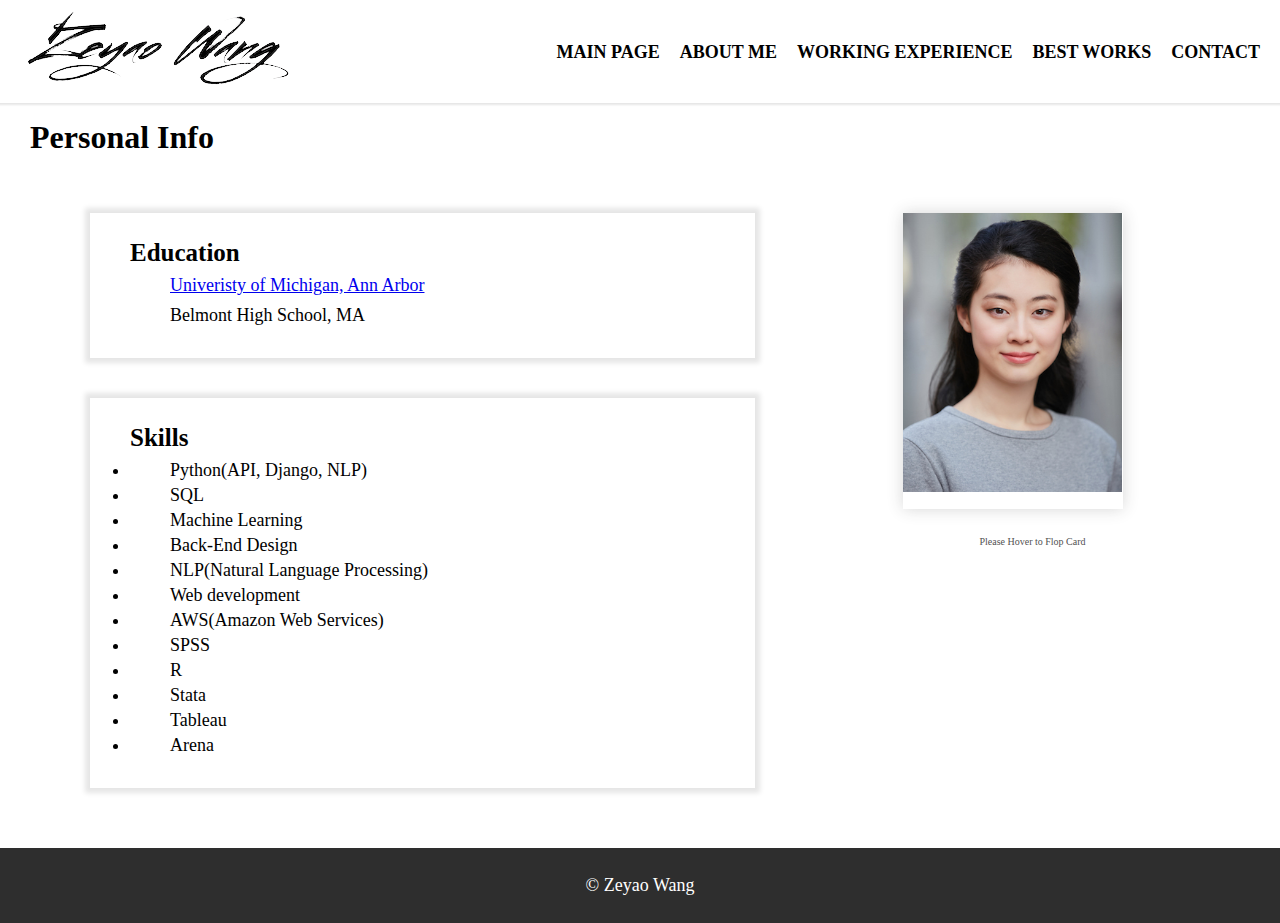
<file: about.html>
<!DOCTYPE html>
<html lang="en">
  <head>
    <meta charset="utf-8">
    <meta name="viewport" content="width=device-width, initial-scale=1.0">
    <link rel="stylesheet" type="text/css" href="css/html5reset.css">
    <link rel="stylesheet" type="text/css" href="css/style.css">
    <link rel="icon" href="images/logo.png">
    <title>About Me</title>
    <!-- Global site tag (gtag.js) - Google Analytics -->
<script async src="https://www.googletagmanager.com/gtag/js?id=UA-160825388-1"></script>
<script>
  window.dataLayer = window.dataLayer || [];
  function gtag(){dataLayer.push(arguments);}
  gtag('js', new Date());

  gtag('config', 'UA-160825388-1');
</script>

  </head>
  <body>
    <a class = "skip" href="#about">Skip to Main Content</a>
    <main>
    <div class="container">
      <div class="part">
        <a href="index.html"><img src="images/logo.png" alt="logo" id = "logo"><a>
          <nav>
            <ul  class="nav_links">
              <li><a href="index.html">Main Page</a></li>
              <li><a href="about.html">About Me</a></li>
              <li><a href="experience.html">Working Experience</a></li>
              <li><a href="work.html">Best Works</a></li>
              <li><a href="contact.html">Contact</a></li>
            </ul>
          </nav>
      </div>

        <a id="about"></a>
        <div class="abt">

        <h1>Personal Info</h1>
        <div class="about-image">
          <div class="re-box">
            <div class="re-item">
                <dl class="re-item-front">
                    <dt><img src="images/self_2.jpg" alt="self2" /></dt>
                    <dd class="re-item-des"> </dd>
                </dl>
                <div class="re-item-back">
                    <img src="images/self.jpg" alt="self" />
                </div>
            </div>
          </div>
          <p style="">Please Hover to Flop Card</p>
        </div>
        <div class="edu">
        <div class="about text-block" >
           <div class="about text-block" style="box-shadow: 0px 0px 5px 5px rgba(0,0,0,0.1)">
               <h2>Education</h2>
               <p style="margin-top: 10px;"><a href="https://umich.edu/" target="_blank">Univeristy of Michigan, Ann Arbor</a></p>
               <p style="margin-top: 5px;"><a>Belmont High School, MA</a></p>
                    
           </div>
           <br/><br/>
           <div class="about text-block" style="box-shadow: 0px 0px 5px 5px rgba(0,0,0,0.1)">
               <h2>Skills</h2>
               <ul style="margin-top: 10px;">
                 <li>Python(API, Django, NLP)</li>
                 <li>SQL</li>
                 <li>Machine Learning</li>
                 <li>Back-End Design</li>
                 <li>NLP(Natural Language Processing)</li>
                 <li>Web development</li>
                 <li>AWS(Amazon Web Services)</li>
                 <li>SPSS</li>
                 <li>R</li>
                 <li>Stata</li>
                 <li>Tableau</li>
                 <li>Arena</li>
               </ul>
           </div>
        </div>
      </div>

      </div>


    <footer>
      <p><br/>&copy; Zeyao Wang<br/><br/></p>
    </footer>
    </div>
    </main>
  </body>
</html>
</file>
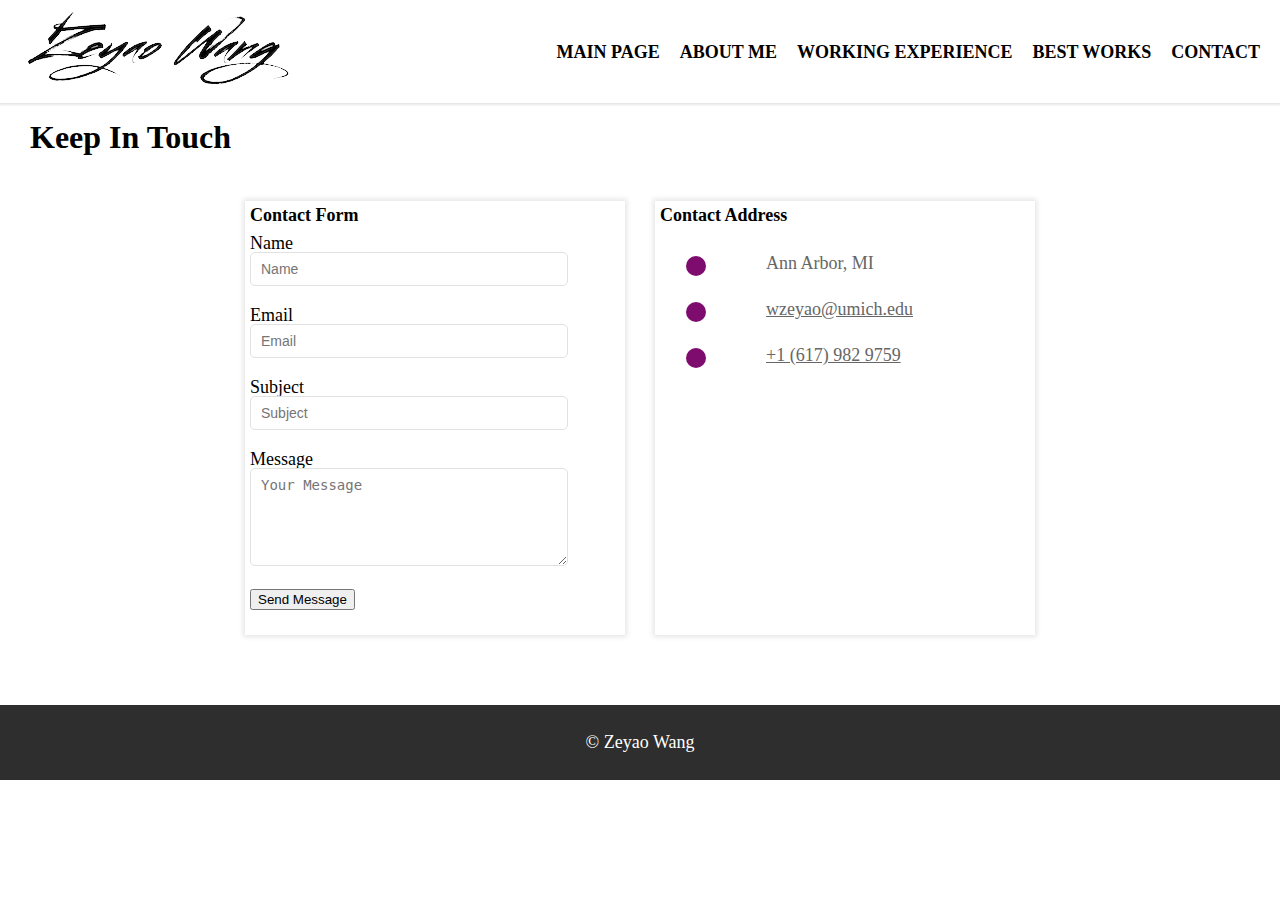
<file: contact.html>
<!DOCTYPE html>
<html lang="en">
  <head>
    <meta charset="utf-8">
    <meta name="viewport" content="width=device-width, initial-scale=1.0">
    <link rel="stylesheet" type="text/css" href="css/html5reset.css">
    <link rel="stylesheet" type="text/css" href="css/style.css">
    <link rel="icon" href="images/logo.png">
    <title>Zeyao’s Portfolio</title>
    <!-- Global site tag (gtag.js) - Google Analytics -->
<script async src="https://www.googletagmanager.com/gtag/js?id=UA-160825388-1"></script>
<script>
  window.dataLayer = window.dataLayer || [];
  function gtag(){dataLayer.push(arguments);}
  gtag('js', new Date());

  gtag('config', 'UA-160825388-1');
</script>

  </head>
  <body>
    <a class = "skip" href="#contact">Skip to Main Content</a>
    <main>
    <div class="container">
      <div class="part">
    <a href="index.html"><img src="images/logo.png" alt="logo" id = "logo"><a>
      <nav>
        <ul  class="nav_links">
          <li><a href="index.html">Main Page</a></li>
          <li><a href="about.html">About Me</a></li>
          <li><a href="experience.html">Working Experience</a></li>
          <li><a href="work.html">Best Works</a></li>
          <li><a href="contact.html">Contact</a></li>
        </ul>
      </nav>
    </div>

    <a id="contact"></a>

        <h1>Keep In Touch</h1>
    <section id="contact2">      
      <div class="contact-form">
          <div class="contact-form-area">          
              <div class="contact-block">
                <h2>Contact Form</h2>
                <form id="contactForm">
                      
                      <div class="write"> 
                        <label for="name">Name</label><br/>
                        <input type="text" class="form-control" id="name" name="name" placeholder="Name" required data-error="Please enter your name">
                      </div>
                      <div class="write">
                        <label for="email">Email</label><br/>
                        <input type="text" placeholder="Email" id="email" class="form-control" name="email" required data-error="Please enter your email">
                      </div>
                      <div class="write">
                        <label for="msg_subject">Subject</label><br/>
                        <input type="text" placeholder="Subject" id="msg_subject" class="form-control" required data-error="Please enter your subject">
                      </div>
                      <div class="write">
                        <label for="message">Message</label><br/>
                        <textarea class="form-control" id="message" placeholder="Your Message" rows="5" data-error="Write your message" required></textarea>
                      </div>
                      <div class="submit-button">
                        <button id="submit" type="submit">Send Message</button>
                      </div>
                           
                </form>
              </div>
          
              <br/> <br/>
              <div class="footer-right-area">
                <h2>Contact Address</h2>
                <div class="footer-right-contact">
                  <div class="single-contact">
                    <div class="contact-icon">
                      <!-- <i class="fa fa-map-marker"></i> -->
                    </div>
                    <p>Ann Arbor, MI</p>
                  </div>
                  <div class="single-contact">
                    <div class="contact-icon">
                      <!-- <i class="fa fa-envelope"></i> -->
                    </div>
                    <p><a href="mailto:wzeyao@umich.edu">wzeyao@umich.edu</a></p>
                  </div>
                  <div class="single-contact">
                    <div class="contact-icon">
                      <i class="fa fa-phone"></i>
                    </div>
                    <p><a href="#">+1 (617) 982 9759</a></p>
                    
                  </div>
                </div>
              </div>
     

          </div>
        
      </div>   
    </section>

    <footer>
      <p><br/>&copy; Zeyao Wang<br/><br/></p>
    </footer>

    </div>
    </main>
  </body>
</html>
</file>
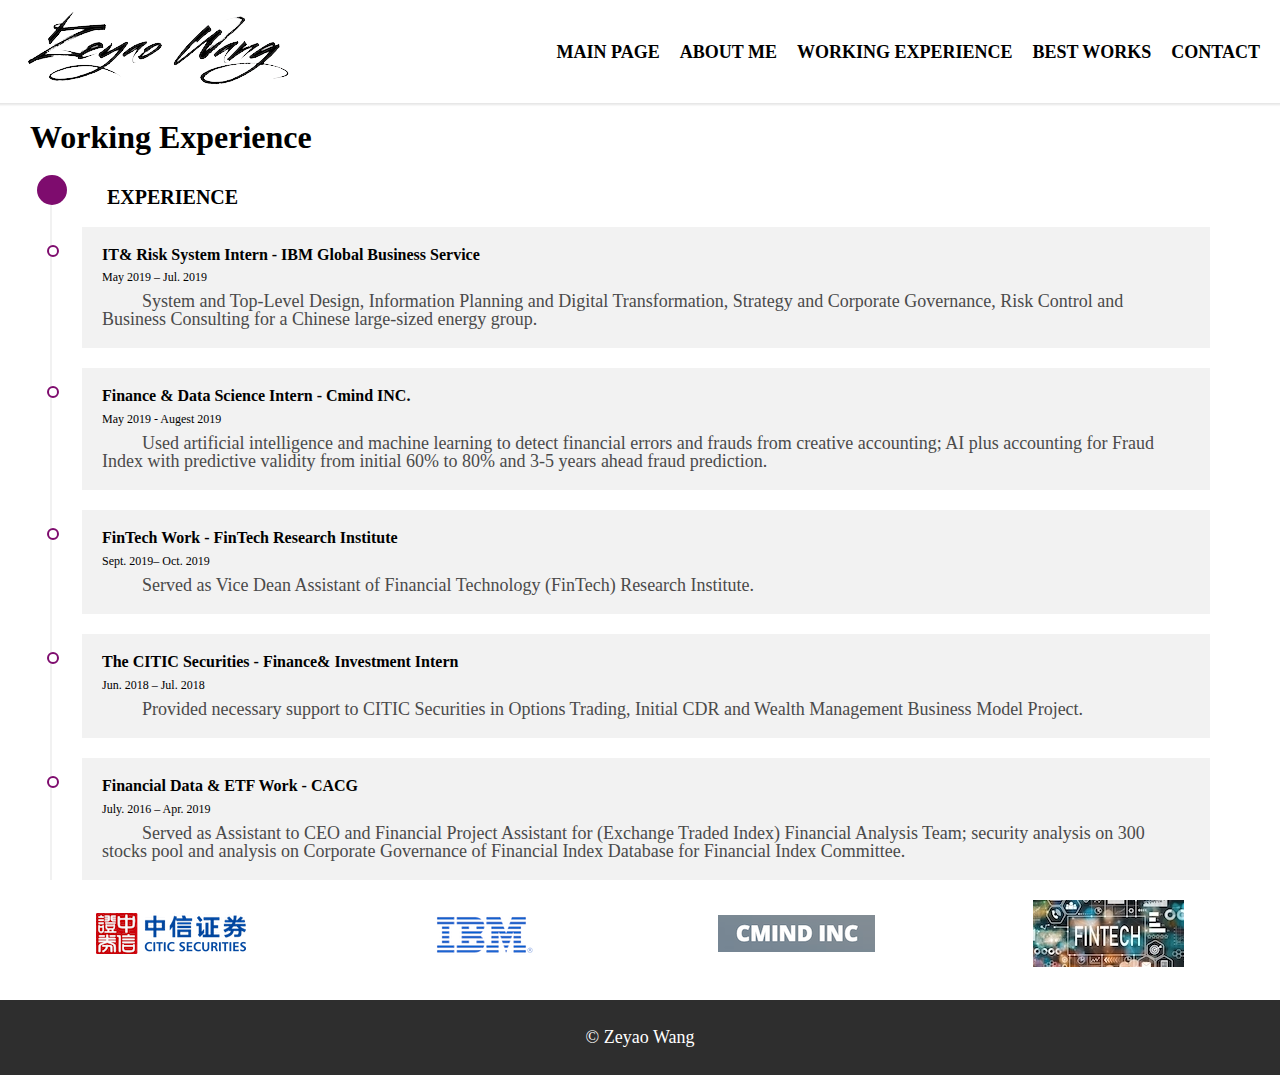
<file: experience.html>
<!DOCTYPE html>
<html lang="en">
  <head>
    <meta charset="utf-8">
    <meta name="viewport" content="width=device-width, initial-scale=1.0">
    <link rel="stylesheet" type="text/css" href="css/html5reset.css">
    <link rel="stylesheet" type="text/css" href="css/style.css">
    <link rel="icon" href="images/logo.png">
    <title>Zeyao’s Portfolio</title>
    <!-- Global site tag (gtag.js) - Google Analytics -->
<script async src="https://www.googletagmanager.com/gtag/js?id=UA-160825388-1"></script>
<script>
  window.dataLayer = window.dataLayer || [];
  function gtag(){dataLayer.push(arguments);}
  gtag('js', new Date());

  gtag('config', 'UA-160825388-1');
</script>

  </head>
  <body>
    <a class = "skip" href="#experience">Skip to Main Content</a>
    <main>
    <div class="container experience">
      <div class="part">
      <a href="index.html"><img src="images/logo.png" alt="logo" id = "logo"><a>
      <nav>
        <ul  class="nav_links">
          <li><a href="index.html">Main Page</a></li>
          <li><a href="about.html">About Me</a></li>
          <li><a href="experience.html">Working Experience</a></li>
          <li><a href="work.html">Best Works</a></li>
          <li><a href="contact.html">Contact</a></li>
        </ul>
      </nav>
    </div>
    
      <a id="experience"></a>
        <h1>Working Experience</h1>

    <div id="resume">
        <ul class="timeline">
          <li>
            <i class="icon-briefcase"></i>
            <h2 class="timelin-title">Experience</h2>
          </li>
          <li>
            <div class="content-text">
              <h3 class="line-title"  style="line-height: 15px;">IT& Risk System Intern - IBM Global Business Service</h3>
              <span>May 2019 – Jul. 2019</span>
              <p class="line-text">System and Top-Level Design, Information Planning and Digital Transformation, Strategy and Corporate Governance, Risk Control and Business Consulting for a Chinese large-sized energy group.</p>
            </div>
          </li>
          <li>
            <div class="content-text">
              <h3 class="line-title">Finance & Data Science Intern - Cmind INC.</h3>
              <span>May 2019 - Augest 2019</span>
              <p class="line-text">Used artificial intelligence and machine learning to detect financial errors and frauds from creative accounting; AI plus accounting for Fraud Index with predictive validity from initial 60% to 80% and 3-5 years ahead fraud prediction.</p>
            </div>
          </li>
          <li>
            <div class="content-text">
              <h3 class="line-title">FinTech Work - FinTech Research Institute</h3>
              <span>Sept. 2019– Oct. 2019</span>
              <p class="line-text">Served as Vice Dean Assistant of Financial Technology (FinTech) Research Institute.</p>
            </div>
          </li>
          <li>
            <div class="content-text">
              <h3 class="line-title">The CITIC Securities - Finance& Investment Intern</h3>
              <span>Jun. 2018 – Jul. 2018</span>
              <p class="line-text">Provided necessary support to CITIC Securities in Options Trading, Initial CDR and Wealth Management Business Model Project.</p>
            </div>
          </li>
          <li>
            <div class="content-text">
              <h3 class="line-title">Financial Data & ETF Work - CACG</h3>
              <span>July. 2016 – Apr. 2019</span>
              <p class="line-text">Served as Assistant to CEO and Financial Project Assistant for (Exchange Traded Index) Financial Analysis Team; security analysis on 300 stocks pool and analysis on Corporate Governance of Financial Index Database for Financial Index Committee.</p>
            </div>
          </li>
        </ul>
    </div>
    <!-- <h3 style="text-align: center;font-size: 20px; text-transform: uppercase; margin-left: 25px; padding-top: 20px;">My Work</h3> -->
    <div class="wklogo">
            <a href="http://www.cs.ecitic.com/newsite/en/CorporateInformation/aboutciticsecurities/201710/t20171016_61176.html" target="_blank" class="client-logo"><img src="images/logo-citic.png" alt="CITIC" class="img-fluid"></a>
            <a href="https://www.ibm.com/us-en/" target="_blank" class="client-logo"><img src="images/logo-ibm.png" alt="IBM" class="img-fluid"></a>
            <a href="https://www.cmind-ai.com/" target="_blank" class="client-logo"><img src="images/logo-cmind.png" alt="Image" class="img-fluid"></a>
            <a href="#" target="_blank" class="client-logo"><img src="images/logo-fintech.png" alt="Image" class="img-fluid"></a>


        </div>

    <footer>
      <p><br/>&copy; Zeyao Wang<br/><br/></p>
    </footer>
    </div>
    </main>
  </body>
</html>
</file>
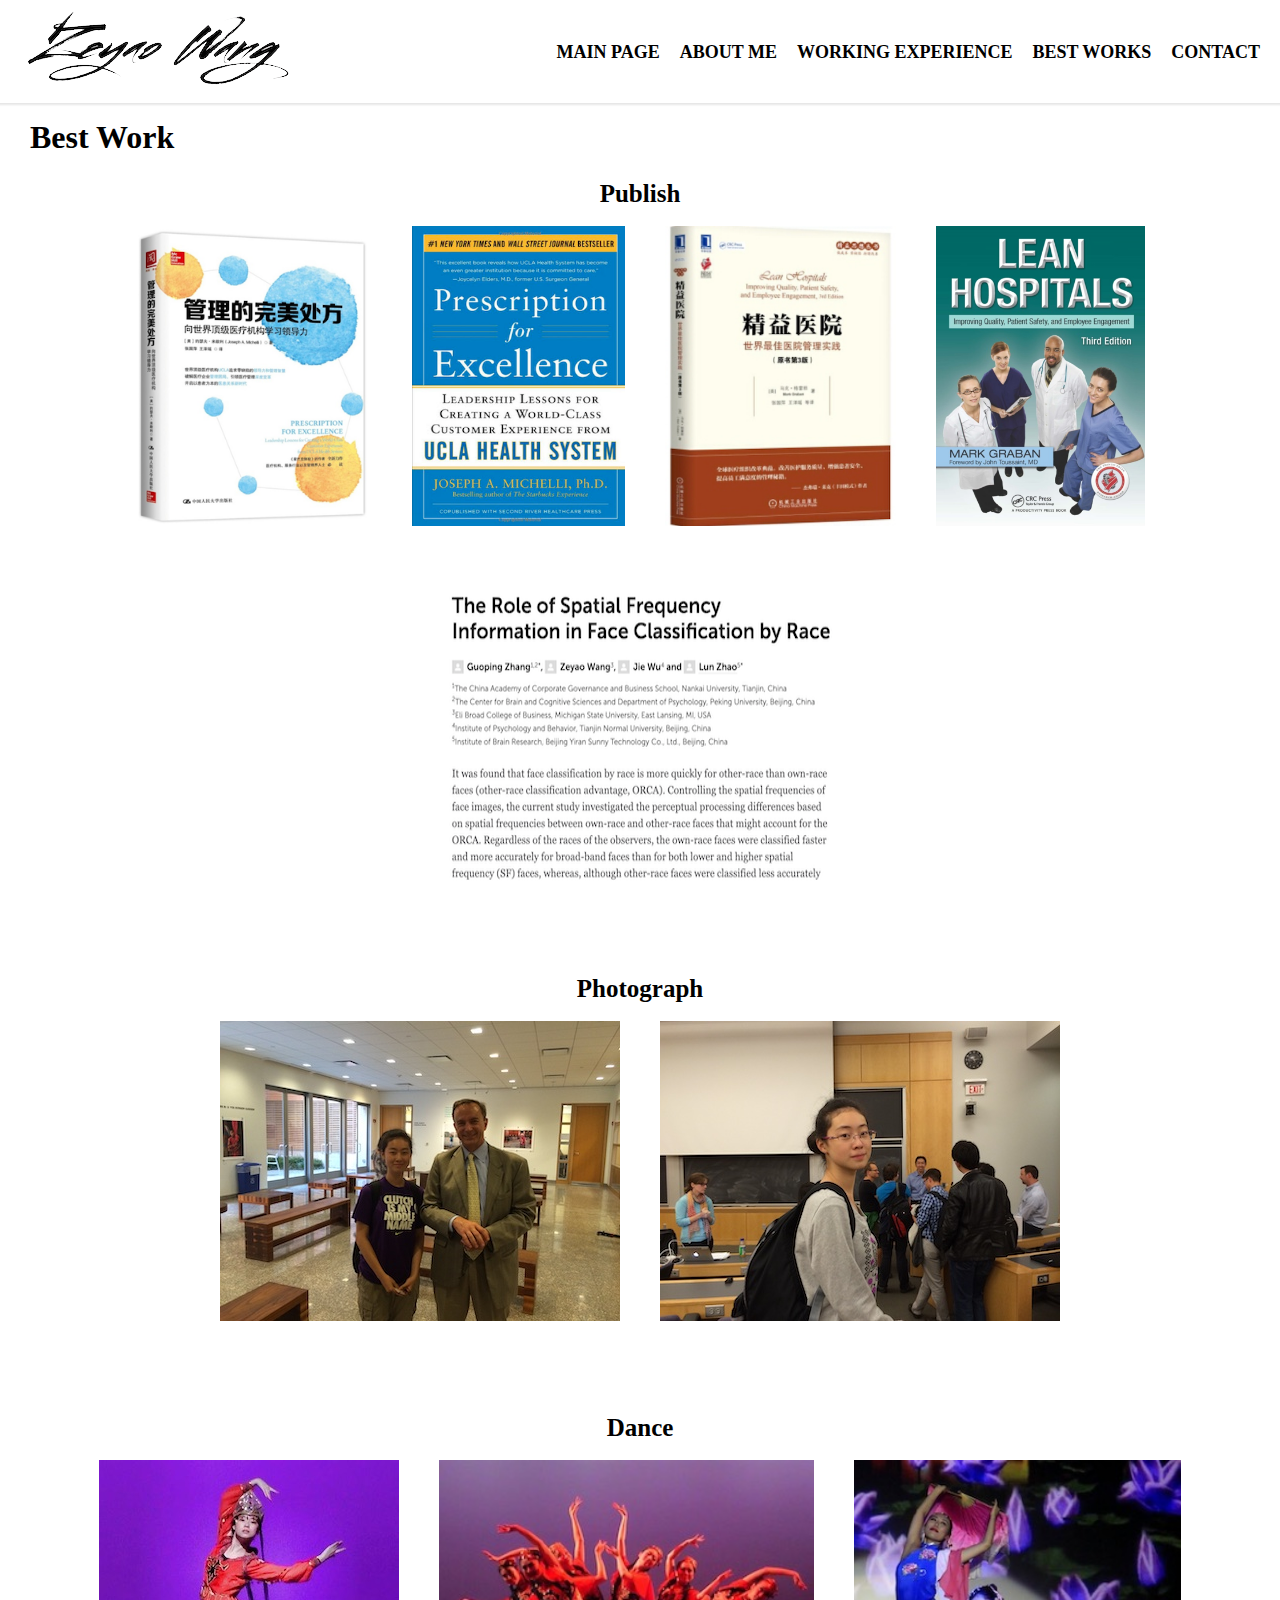
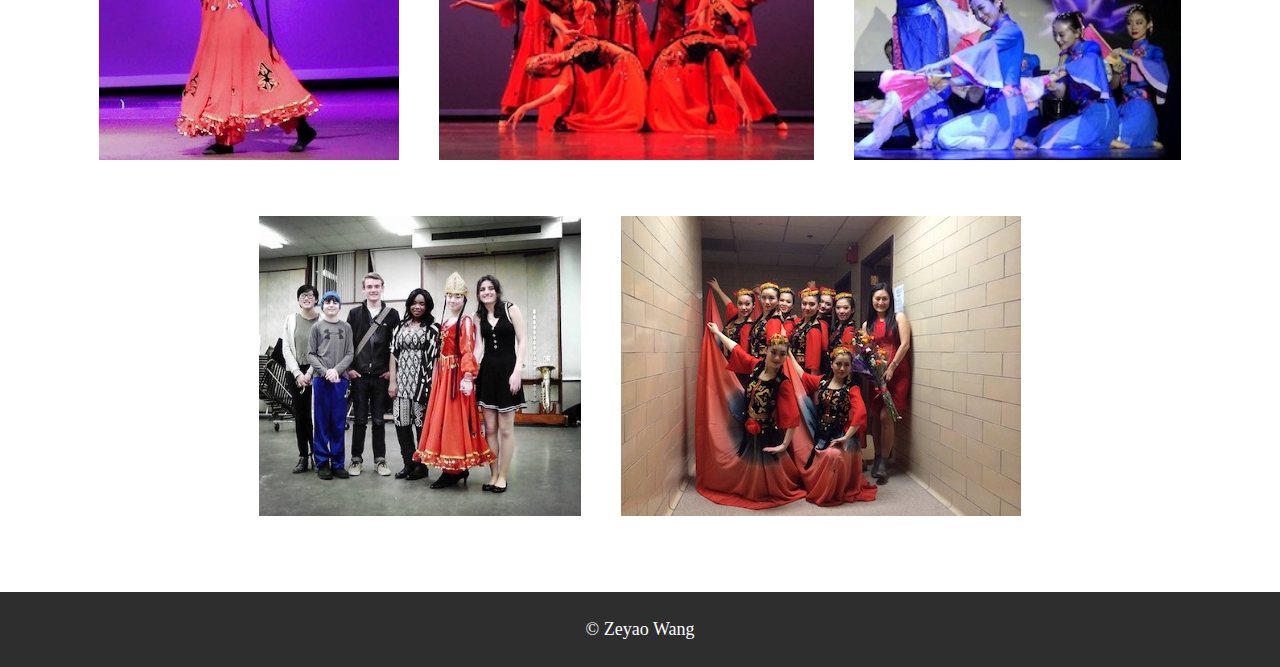
<file: work.html>
<!DOCTYPE html>
<html lang="en">
  <head>
    <meta charset="utf-8">
    <meta name="viewport" content="width=device-width, initial-scale=1.0">
    <link rel="stylesheet" type="text/css" href="css/html5reset.css">
    <link rel="stylesheet" type="text/css" href="css/style.css">
    <link rel="icon" href="images/logo.png">
    <title>Zeyao’s Portfolio</title>
    <!-- Global site tag (gtag.js) - Google Analytics -->
<script async src="https://www.googletagmanager.com/gtag/js?id=UA-160825388-1"></script>
<script>
  window.dataLayer = window.dataLayer || [];
  function gtag(){dataLayer.push(arguments);}
  gtag('js', new Date());

  gtag('config', 'UA-160825388-1');
</script>


  </head>
  <body>
    <main>
    <a class = "skip" href="#work">Skip to Main Content</a>
    <div class="container">
      <div class="part">
      <a href="index.html"><img src="images/logo.png" alt="logo" id = "logo"><a>
      <nav>
        <ul  class="nav_links">
          <li><a href="index.html">Main Page</a></li>
          <li><a href="about.html">About Me</a></li>
          <li><a href="experience.html">Working Experience</a></li>
          <li><a href="work.html">Best Works</a></li>
          <li><a href="contact.html">Contact</a></li>
        </ul>
      </nav>
      </div>
      <a id="work"></a>
        <h1>Best Work</h1>
        <section class="services">
        <h2 style="padding: 10px;">Publish</h2>
        <div class='work-all'>
          <div class="item">
            <a class="item-wrap fancybox">
              <div class="work-info">
                <h3>Prescription For Excellence: Leadership Lessons for Creating a World-Class Customer Experience From UCLA Health System</h3>
                <span>Translation book Chinese Version</span>
              </div>
              <img class="img-fluid" src="images/work-6.png" alt="Prescription For Excellence">
            </a>
          </div>
          <div class="item">
            <a class="item-wrap fancybox">
              <div class="work-info">
                <h3>Prescription For Excellence: Leadership Lessons for Creating a World-Class Customer Experience From UCLA Health System</h3>
                <span>Translation book English Version</span>
              </div>
              <img class="img-fluid" src="images/work-6-2.png" alt="Prescription For Excellence">
            </a>
          </div>
          <div class="item">
            <a class="item-wrap fancybox">
              <div class="work-info">
                <h3>Lean Hospital: Improving Quality, Patient Safety, and Employee Engagement</h3>
                <span>Translation book Chinese Version</span>
              </div>
              <img class="img-fluid" src="images/work-7.png" alt="Lean Hospital">
            </a>
          </div>
          <div class="item">
            <a class="item-wrap fancybox">
              <div class="work-info">
                <h3>Lean Hospital: Improving Quality, Patient Safety, and Employee Engagement</h3>
                <span>Translation book English Version</span>
              </div>
              <img class="img-fluid" src="images/work-7-2.png" alt="Lean Hospital">
            </a>
          </div>
           <div class="item">
            <a class="item-wrap fancybox">
              <div class="work-info">
                <h3>The Role of Spatial Frequency Information in Face Classification by Race</h3>
                <span>Published Paper in Top Journey</span>
              </div>
              <img class="img-fluid" src="images/work-8.png" alt="The Role of Spatial Frequency Information in Face Classification by Race">
            </a>
          </div>
        </div>
         </section>
   
        <br/>
        <section class="services">
        <h2 style="padding: 10px;">Photograph</h2>
        <div class='work-all'>
          <div class="item">
            <a class="item-wrap fancybox">
              <div class="work-info">
                <h3>Photo with former Director of the Fairbank Center, MARK C. ELLIOTT</h3>
                <span>Fairbank Center</span>
              </div>
              <img class="img-fluid" src="images/work-9.jpg" alt="Photo with former Director of the Fairbank Center, MARK C. ELLIOTT">
            </a>
          </div>
          <div class="item">
            <a class="item-wrap fancybox">
              <div class="work-info">
                <h3>Photo with Andrew Ng</h3>
                <span>Harvard University</span>
              </div>
              <img class="img-fluid" src="images/work-10.jpg" alt="Photo with Andrew Ng">
            </a>
          </div>
        </div>
      </section>
      <br/>
        <section class="services">
        <h2 style="padding: 10px;">Dance</h2>
        <div class='work-all'>
          <div class="item">
            <a class="item-wrap fancybox">
              <div class="work-info">
                <h3>Belmont High School Idol</h3>
                <span>Solo</span>
              </div>
              <img class="img-fluid" src="images/work-1.jpg" alt="Belmont High School Idol">
            </a>
          </div>
          <div class="item">
            <a class="item-wrap fancybox">
              <div class="work-info">
                <h3>Ivy League Spring Festival</h3>
                <span>Harvard Mulan Dance Troup</span>
              </div>
              <img class="img-fluid" src="images/work-2.jpg" alt="Ivy League Spring Festival">
            </a>
          </div>
          <div class="item">
            <a class="item-wrap fancybox">
              <div class="work-info">
                <h3>Ivy League Spring Festival</h3>
                <span>Harvard Mulan Dance Troup</span>
              </div>
              <img class="img-fluid" src="images/work-3.jpg" alt="Ivy League Spring Festival">
            </a>
          </div>
          <div class="item">
            <a class="item-wrap fancybox">
              <div class="work-info">
                <h3>Photo with idols</h3>
                <span>Solo</span>
              </div>
              <img class="img-fluid" src="images/work-4.jpg" alt="Ivy League Spring Festival">
            </a>
          </div>
          <div class="item">
            <a class="item-wrap fancybox">
              <div class="work-info">
                <h3>Ivy League Spring Festival</h3>
                <span>Harvard Mulan Dance Troup</span>
              </div>
              <img class="img-fluid" src="images/work-5.jpg" alt="Ivy League Spring Festival">
            </a>
          </div>
        </div>
      </section>
      
    <footer>
      <p><br/>&copy; Zeyao Wang<br/><br/></p>
    </footer>
    </div>

    </main>
  </body>
</html>
</file>
<file: css/style.css>
html{
    scroll-behavior: smooth;
}

body{
  background-color: #ffffff;
  /*background-color: #f5f5f5;*/
  font-size: 18px;
  margin: 0;
  padding: 0;
  font-family: 'Playfair Display', serif;
}

h1{
  font-size: 32px;
  line-height: 1.5;
  margin-left: 30px;
}

h2{
  /*padding-left: 30px; */
  font-weight: 700;
  /*background-color: #7e0c6e;*/
  /*color: #7e0c6e;*/
  /*margin: 0 30px;*/
  font-size: 25px;
}

nav{
  background-color: #ffffff;
  padding: 10px 0; 
  text-align: center;
  text-transform: uppercase; 
}

nav li{
  display: inline;
  padding-right: 20px;
}

nav a{
  color: black;
  font-weight: bold;
  text-decoration: none; 
}

nav a:hover{
  text-decoration: underline;
}

footer{
  background-color: #2e2e2e;
  transform: translate3d(0px, 0px, 0px);
  color: white;
  text-align: center;
　bottom: 0;
  margin-top: 30px;
}

header{
  background-attachment: fixed; /* Parallax effect */
  background-position: center;  /* Parallax effect */
  background-repeat: no-repeat; /* Parallax effect */
  background-size: cover;       /* Parallax effect */
  display: block;
  color: #000000;
  height: 400px;                /* Parallax effect */
  background-color: #ABABAB;
  background-image: url("../images/header.jpg"); 
}

header h1{
  backdrop-filter: blur(3px);
}

header p{
  color: #000000;
  font-size: 24px;
  padding: 0 100px;
  text-align: center;
  backdrop-filter: blur(3px);
}

/*.blur{
  color: white;
  backdrop-filter: blur(3px);
  text-align: center;
  justify-content: center;
  align-content: center;
}
*/
a.skip{
  background: white;
  left: 0;
  padding: 6px;
  position: absolute;
  top: -40px;
  -webkit-transition: top 1s ease-out;
  transition: top 1s ease-out;
  z-index: 1;
}

a.skip:focus{
  top:20px;
  color: black;
  text-decoration-style: solid;
}

.text-block{
  background-color: rgba(255, 255, 255, .8);
  padding: 30px;
  padding-left: 40px;
  text-align: left;
  align-self: center;
  justify-content: left;
  line-height: 20px;
}
.text-block ul, p{
   line-height: 25px;
   text-indent: 40px;
}

@keyframes logo_wiggle{
  from {width: 25px;}
  to {width: 320px;}
}
#logo{
  animation: logo_wiggle 3s;
  animation-delay: 0s;
  animation-fill-mode : none;
}
@media (prefers-reduced-motion: reduce) {
  #logo {
    animation: none;;
  }
}
.nav_links{
  display: flex;
  flex-direction: column;
  align-content: center;
  justify-content: space-around;
}

.part{
  margin-left: auto;
  margin-right: auto;
  text-align: center;
  margin-bottom: 10px;
  box-shadow: 0 0 2px 2px rgba(0, 0, 0, 0.1);
}


/*======================================
//--//-->   INDEX
======================================*/
.intro {
  height: 100vh;
  position: relative;
  color: #fff;
}

.intro .intro-content {
  text-align: center;
  position: relative;
}

.intro .intro-title {
  color: black;
  font-weight: 600;
  font-size: 3rem;
  line-height: 1;
  padding: 50px 0;
  text-align: center;
}

.intro .intro-subtitle {
  font-size: 1.5rem;
  font-weight: 300;
  color: #000000;
}

.intro .text-slider-items {
  display: none;
}

.intro-single {
  height: 350px;
}

.intro-single .intro-content {
  margin-top: 30px;
}

.intro-single .intro-title {
  text-transform: uppercase;
  font-size: 3rem;
}

.row{
  display: flex;
  flex-wrap: wrap;
  margin: 20px 20px;

}
.col-sm-12{
  flex: 0 0 100%;
  box-shadow: 0px 0px 2px 2px rgba(0, 0, 0, 0.1);
}

.col-md-6{
  padding: 0 40px;
  text-align: justify;
}

.col-md-6 p{
  padding-top: 10px;
  /*text-indent: 0;*/
}

.col-md-6::after{
  content: '';
  display: inline-block;
  padding-left: 100%;
}


.col-md-7 p{
  text-indent: 0;
}
.skill-mf{
  padding-top: 10px;
}

.skill-mf p{
  text-indent: 0;
  padding-bottom: 5px;
}
.skill-mf .progress-bar, .progress{
  padding-bottom: 5px;
  margin-bottom: 10px; 
}

.about-mf .box-shadow-full {
  padding-top: 2rem;
  padding-bottom: 2rem;
  margin: 0 2rem;
}

.about-mf .about-img {
  margin-bottom: 2rem;
}

.about-mf .about-img img {
  margin-left: 10px;
}

.skill-mf span {
  color: #4e4e4e;
}

.skill-mf .progress {
  background-color: #cf99c7;
  margin: .5rem 0 1.2rem 0;
  border-radius: 0;
  height: .7rem;
}

.skill-mf .progress .progress-bar {
  height: .7rem;
  background-color: #7e0c6e;
}

/*======================================
//--//-->   ABOUT
======================================*/
.about{
  text-align: left;
}

.about-image{
  padding-top: 30px;
}
.about-image p{
  font-size: 10px; 
  color: #525252;
  text-align: center;
}

.re-item {
  width: 220px;
  margin: 0 auto 20px;
  /*height: 276px;*/
  cursor: pointer;
  /*position: relative;*/
  perspective: 300;
  -webkit-perspective: 500;
}

.re-item img {
    max-width: 220px;
}

.re-item-front,
.re-item-back {
    position: absolute;
    top: 0;
    left: 0;
    width: 100%;
    height: 100%;
    background-color: #fff;
    -webkit-perspective: 1000;
    backface-visibility: hidden;
    -webkit-transition: all 1.5s;
    -moz-transition: all 1.5s;
    -ms-transition: all 1.5s;
    -o-transition: all 1.5s;
    box-shadow: rgba(50, 50, 50, 0.2) 0 0 15px;
    overflow: hidden;
}

.re-item-back {
    position: relative;
    transform: rotateY(-180deg);
    -webkit-transform: rotateY(-180deg);
}

.re-item:hover .re-item-front {
    transform: rotateY(-180deg);
    -webkit-transform: rotateY(-180deg);
}

.re-item:hover .re-item-back {
    transform: rotateY(-360deg);
    -webkit-transform: rotateY(-360deg);
}


/*======================================
//--//-->   EXPERIENCE
======================================*/
#resume{
  margin: 0 50px;
}
.timeline {
  position: relative;
}

.timeline .timelin-title {
  font-size: 20px;
  text-transform: uppercase;
  margin-left: 25px;
}

.timeline li {
  padding: 0 20px 20px 30px;
  list-style: none;
  border-left: 2px solid #f1f1f1;
}

.timeline li .content-text {
  background: #f2f2f2;
  padding: 20px;
}

.timeline li .line-title {
  font-size: 16px;
}


.timeline li span {
  font-size: 12px;
  padding: 9px 0;
  display: block;
}

.timeline li .line-text {
  color: #4A4A4A;
  line-height: 18px;
}

.timeline li:first-child:before {
  border: 0;
  background: none;
  position: relative;
}

.timeline li:last-child {
  padding: 0 20px 0px 30px;
}

.timeline li:before {
  content: "";
  border: solid 2px;
  width: 8px;
  height: 8px;
  border-radius: 50px;
  -moz-border-radius: 50px;
  -webkit-border-radius: 50px;
  font-size: 8px;
  margin-left: -35px;
  font-weight: 400;
  background: #fff;
  display: block;
  position: absolute;
  margin-top: 18px;
  border-color: #7e0c6e;
}

.timeline li:first-child i {
  font-size: 20px;
  float: left;
  line-height: 50px;
  border-radius: 30px;
  margin: -12px -45px;
  background: #7e0c6e;
  color: #fff;
  width: 30px;
  height: 30px;
  text-align: center;
}

.wklogo{
  display: flex;
  flex-wrap: wrap;
  margin-right: 15px;
  margin-left: 15px;
  justify-content: center;
  align-items: center;
  text-align: center;
  padding-top: 20px;
}

.wklogo .client-logo{
  flex: 0 1 calc(100% / 2);
}


/*======================================
//--//-->   BEST WORK
======================================*/
.services {
  margin: 10px 30px;
  /*background-color: #F0F0F0;*/
  /*box-shadow: 0px 0px 10px 2px rgba(0,0,0,0.2);*/
  align-items: center;
  align-content: center;
  justify-content: center;
  text-align: center;
}

.services h2{
  text-align: center;
}

.work-all{
  display: flex;
  flex-wrap: wrap;
  flex-direction: row;
  align-items: center;
  align-content: center;
  justify-content: center;
  padding-left: 30px;
  padding-right: 30px;
}

.item {
  border: none;
  margin-bottom: 30px;
  display: inline-block;
  padding-left: 10px;
  padding-right: 10px;
  position: relative;
  align-items: center;
  align-content: center;
  justify-content: center;
}

.item .item-wrap {
  display: inline-block;
  position: relative;
  overflow: hidden;
  align-items: center;
  align-content: center;
  justify-content: center;
}

.item .item-wrap:after {
  z-index: 2;
  position: absolute;
  content: "";
  top: 0;
  left: 0;
  right: 0;
  bottom: 0;
  background: rgba(0, 0, 0, 0.4);
  visibility: hidden;
  opacity: 0;
  transition: .3s all ease-in-out;
}

.item .item-wrap img {
  transition: .3s transform ease;
  -webkit-transform: scale(1);
  transform: scale(1);
  margin: 10px;
  height: 300px;
  max-width: 400px;
  align-items: center;
  justify-content: center;
  /*padding: 0 10px;*/
}

.item .item-wrap > .work-info {
  position: absolute;
  top: 50%;
  width: 100%;
  text-align: center;
  z-index: 3;
  -webkit-transform: translateY(-50%);
  transform: translateY(-50%);
  color: #7e0c6e;
  background-color: white;
  opacity: 0;
  visibility: hidden;
  margin-top: 20px;
  transition: .3s all ease;
}

.item .item-wrap > .work-info h3 {
  font-size: 20px;
  margin-bottom: 10px;
}

.item .item-wrap > .work-info span {
  font-size: 14px;
  text-transform: uppercase;
  letter-spacing: .2rem;
}

.item .item-wrap:hover {
  text-decoration: none;
}

.item .item-wrap:hover img {
  -webkit-transform: scale(1.05);
  transform: scale(1.05);
}

.item .item-wrap:hover:after {
  opacity: 1;
  visibility: visible;
}

.item .item-wrap:hover .work-info {
  margin-top: 0px;
  opacity: 1;
  visibility: visible;
}

/*======================================
//--//-->   CONTACT
======================================*/

.form-control {
  width: 80%;
  margin-bottom: 20px;
  font-size: 14px;
  border-radius: 5px;
  transition: all 0.3s;
  padding: 8px 10px;
  border: 1px solid #e1e1e1;
  position: relative;
}

.form-control:focus {
  box-shadow: 0px 0px 5px 2px rgba(0,0,0,0.1);
  outline: none;
}

.contact-block, .footer-right-area{ /*shang*/
  box-shadow: 0px 0px 5px 2px rgba(0,0,0,0.1);
  padding: 5px;
  margin: 10px 10px;
}

.contact-form-area { /*zong*/
  padding: 20px 30px;
  display: flex;
  flex-wrap: wrap;
  justify-content: center;
}

.contact-form-area h2 {
  font-size: 18px;
}

.footer-right-contact {
  padding: 4px;
  border-radius: 5px;
  margin-top: 10px;
  background: #fff;
}

.footer-right-contact .single-contact {
  margin: 10px 22px;
  position: relative;
  color: #666;
}

.footer-right-contact .single-contact p {
  margin-bottom: 5px;
}

.footer-right-contact .single-contact p a {
  color: #666;
}

.footer-right-contact .contact-icon {
  background: #7e0c6e;
  color: #fff;
  border-radius: 50%;
  font-size: 10px;
  height: 20px;
  width: 20px;
  left: 0;
  position: absolute;
  text-align: center;
  top: 50%;
  -webkit-transform: translateY(-50%);
  transform: translateY(-50%);
}

#contact2 {
  position: relative;
  overflow: hidden;
}

#contact2 #contactForm {
  margin-top: 10px;
  margin-bottom: 20px;
}


@media all and (min-width: 800px){
  nav{
    background-color: #ffffff;
    text-align: right;
    padding: 35px 0px;
    align-self: center;

  }

  .col-md-6{
    flex: 1;
  }

  .footer-right-contact .single-contact {
    padding: 3px 40px;
  }

  .nav_links{
    display: flex;
    flex-direction: row;
    justify-content: center;
    align-items: center;
  }
  .wklogo .client-logo{
    flex: 0 1 calc(100% / 4);
  }
  .part{
    display: flex;
    align-content: center;
    justify-content: space-between;
    align-items: center;
  }
  .contact-block, .footer-right-area{ /*shang*/
    flex: 1;
  }
  .contact-form-area {
    display: grid;
    grid-template-columns: 10px 400px 10px 400px 10px;
    grid-template-rows: 10px auto 10px;
  }

  .contact-block{
    grid-row: 2 / span 1;
    grid-column: 2 / span 1;
  }
  .footer-right-area{
    grid-row: 2 / span 1;
    grid-column: 4 / span 1;
  }
  .abt{
    display: grid;
    grid-template-columns: 50px auto 500px auto 50px;
    grid-template-rows: 70px auto auto auto auto 70px; 

  }

  .abt h1{
    grid-column: 1 / span 3;
  }

  .about-image{
    float: right;
    padding-right: 40px;
    grid-row: 2 / span 2;
    grid-column: 4 / span 2;
  }

  .edu{
    grid-row: 2 / span 5;
    grid-column: 2 / span 2;
  }
}  

@media (min-width: 577px) and (max-width: 800px) {
  .col-md-6{
    flex: 1;
  }
  nav{
    background-color: #ffffff;
    padding: 10px 0; 
    text-align: center;
    text-transform: uppercase; 
  }
  
  nav li{
    display: inline;
    padding-right: 20px;
  }
  
  nav a{
    color: black;
    font-weight: bold;
    text-decoration: none; 
  }
  
  nav a:hover{
    text-decoration: underline;
  }

  .abt{
    display: grid;
    grid-template-columns: 50px auto 500px auto 50px;
    grid-template-rows: 70px auto auto auto auto 70px; 

  }

  .abt h1{
    grid-column: 1 / span 3;
  }

  .about-image{
    float: right;
    padding-right: 40px;
    grid-row: 2 / span 2;
    grid-column: 4 / span 2;
  }

  .edu{
    grid-row: 2 / span 5;
    grid-column: 2 / span 2;
  }

  .timeline li:first-child i {
    width: 50px;
    height: 50px;
  }

  .wklogo .client-logo{
    flex: 0 1 calc(100% / 3);
  }

  .contact-form-area {
    display: grid;
    grid-template-columns: 10px 260px 10px 260px 10px;
    grid-template-rows: 10px auto 10px;
  }

  .contact-block{
    grid-row: 2 / span 1;
    grid-column: 2 / span 1;
  }
  .footer-right-area{
    grid-row: 2 / span 1;
    grid-column: 4 / span 1;
  }

}

@media screen and (prefers-reduced-motion: reduce){
  html{
      scroll-behavior: auto; 
  }
}

@media print { 
  body {
    background-image: none;
  }


}
</file>
